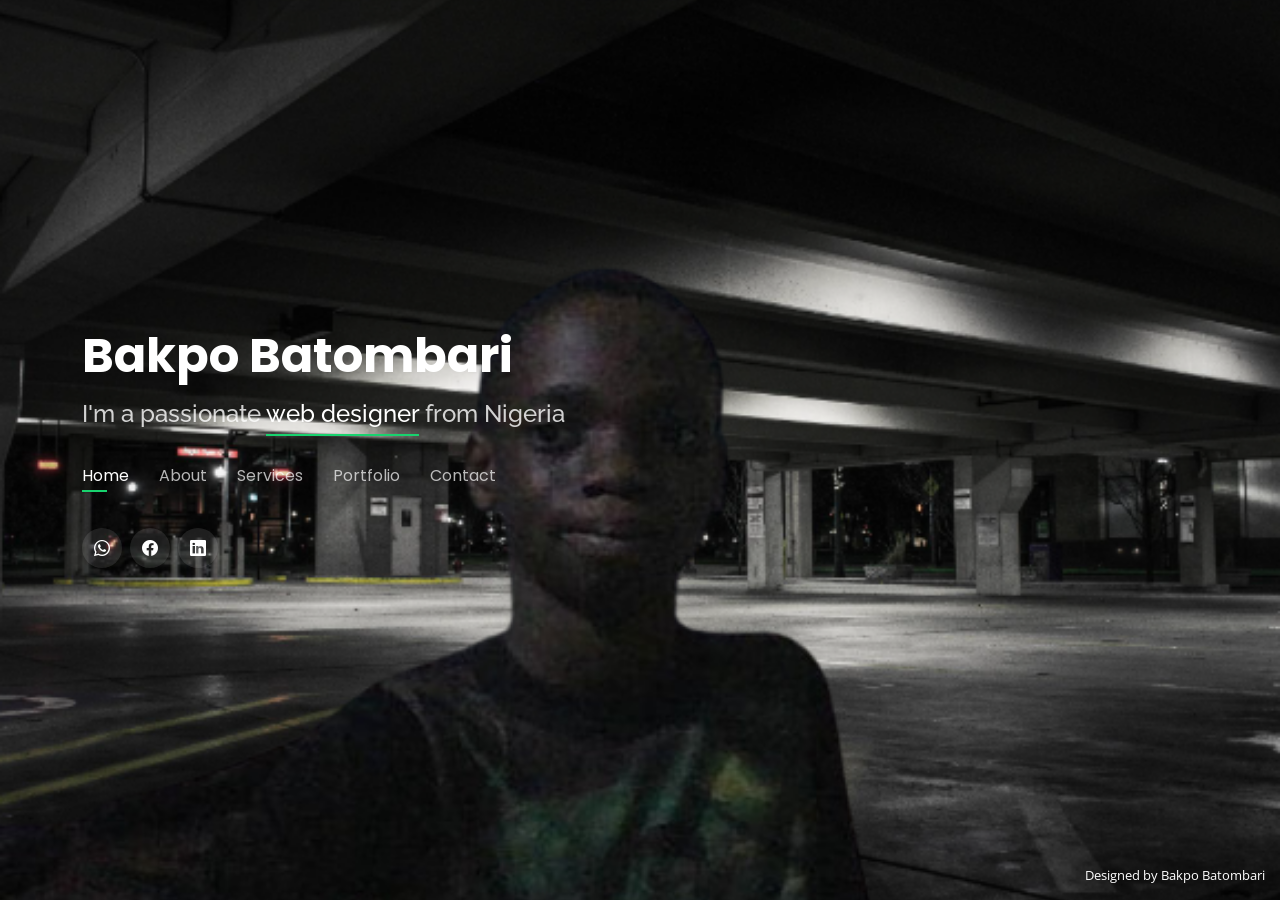
<file: index.html>
<!DOCTYPE html>
<html lang="en">

<head>
  <meta charset="utf-8">
  <meta content="width=device-width, initial-scale=1.0" name="viewport">
  <meta name="google-site-verification" content="BKIaUI-6mKZKFSzw5Ya0R3nTwNveGNsk9fKrAjYmsHE" />
  <title>Bakpo Batombari</title>
  <meta content="" name="description">
  <meta content="" name="keywords">

  <!-- Favicons -->
  <link href="assets/img/2023-08-16_22_48_22-removebg-preview (1).png" rel="icon">
  <link href="assets/img/apple-touch-icon.png" rel="apple-touch-icon">

  <!-- Google Fonts -->
  <link href="https://fonts.googleapis.com/css?family=Open+Sans:300,300i,400,400i,600,600i,700,700i|Raleway:300,300i,400,400i,500,500i,600,600i,700,700i|Poppins:300,300i,400,400i,500,500i,600,600i,700,700i" rel="stylesheet">

  <!-- Vendor CSS Files -->
  <link href="assets/vendor/bootstrap/css/bootstrap.min.css" rel="stylesheet">
  <link href="assets/vendor/bootstrap-icons/bootstrap-icons.css" rel="stylesheet">
  <link href="assets/vendor/boxicons/css/boxicons.min.css" rel="stylesheet">
  <link href="assets/vendor/glightbox/css/glightbox.min.css" rel="stylesheet">
  <link href="assets/vendor/remixicon/remixicon.css" rel="stylesheet">
  <link href="assets/vendor/swiper/swiper-bundle.min.css" rel="stylesheet">

  <!-- Template Main CSS File -->
  <link href="assets/css/style.css" rel="stylesheet">

  <!-- =======================================================
  * Template Name: Personal
  * Updated: Sep 18 2023 with Bootstrap v5.3.2
  * Template URL: https://bootstrapmade.com/personal-free-resume-bootstrap-template/
  * Author: BootstrapMade.com
  * License: https://bootstrapmade.com/license/
  ======================================================== -->
</head>

<body>

  <!-- ======= Header ======= -->
  <header id="header">
    <div class="container">

      <h1><a href="index.html">Bakpo Batombari</a></h1>
      <!-- Uncomment below if you prefer to use an image logo -->
      <!-- <a href="index.html" class="mr-auto"><img src="assets/img/logo.png" alt="" class="img-fluid"></a> -->
      <h2>I'm a passionate <span>web designer</span> from Nigeria</h2>

      <nav id="navbar" class="navbar">
        <ul>
          <li><a class="nav-link active" href="#header">Home</a></li>
          <li><a class="nav-link" href="#about">About</a></li>
          <li><a class="nav-link" href="#services">Services</a></li>
          <li><a class="nav-link" href="#portfolio">Portfolio</a></li>
          <li><a class="nav-link" href="#contact">Contact</a></li>
        </ul>
        <i class="bi bi-list mobile-nav-toggle"></i>
      </nav><!-- .navbar -->

      <div class="social-links">
        <a href="https://wa.me/07048142915" class="twitter"><i class="bi bi-whatsapp"></i></a>
        <a href="https://web.facebook.com/BatcampAdmin" clas="facebook"><i class="bi bi-facebook"></i></a>
        <a href="https:s//ng.linkedin.com/in/batombari-bakpo-285455328" class="linkedin"><i class="bi bi-linkedin"></i></a>
      </div>

    </div>
  </header><!-- End Header -->

  <!-- ======= About Section ======= -->
  <section id="about" class="about">

    <!-- ======= About Me ======= -->
    <div class="about-me container">

      <div class="section-title">
        <h2>About</h2>
        <p>Learn more about me</p>
      </div>

      <div class="row">
        <div class="col-lg-4" data-aos="fade-right">
          <img src="assets/img/2023-08-16_22_48_22-removebg-preview.png" class="img-fluid me" alt="">
        </div>
        <div class="col-lg-8 pt-4 pt-lg-0 content" data-aos="fade-left">
          <h3>Front-End Developer</h3>
          <p class="fst-italic">
            My Name Is Batombari Bakpo And I Am 12 Years Old And The Ceo And Owner Of Batcamp Global Services
          </p>
          <div class="row">
            <div class="col-lg-6">
              <ul>
                <li><i class="bi bi-chevron-right"></i> <strong>Birthday:</strong> <span>4 February 2012</span></li>
                <li><i class="bi bi-chevron-right"></i> <strong>Website:</strong> <span>https://batombaribakpo.vercel.app</span></li>
                <li><i class="bi bi-chevron-right"></i> <strong>Phone:</strong> <span>+234 704 814 2915</span></li>
                <li><i class="bi bi-chevron-right"></i> <strong>City:</strong> <span>Nsukka, Nigeria</span></li>
              </ul>
            </div>
            <div class="col-lg-6">
              <ul>
                <li><i class="bi bi-chevron-right"></i> <strong>Age:</strong> <span>12</span></li>
                <li><i class="bi bi-chevron-right"></i> <strong>PhEmailone:</strong> <span>batombari12@gmail.com</span></li>
                <li><i class="bi bi-chevron-right"></i> <strong>Freelance:</strong> <span>Available</span></li>
              </ul>
            </div>
          </div>
          <p>
            Officiis eligendi itaque labore et dolorum mollitia officiis optio vero. Quisquam sunt adipisci omnis et ut. Nulla accusantium dolor incidunt officia tempore. Et eius omnis.
            Cupiditate ut dicta maxime officiis quidem quia. Sed et consectetur qui quia repellendus itaque neque. Aliquid amet quidem ut quaerat cupiditate. Ab et eum qui repellendus omnis culpa magni laudantium dolores.
          </p>
        </div>
      </div>

    </div><!-- End About Me -->

    <!-- ======= Counts ======= -->
    <div class="counts container">

      <div class="row">

        <div class="col-lg-3 col-md-6">
          <div class="count-box">
            <i class="bi bi-emoji-smile"></i>
            <span data-purecounter-start="0" data-purecounter-end="232" data-purecounter-duration="1" class="purecounter"></span>
            <p>Happy Clients</p>
          </div>
        </div>

        <div class="col-lg-3 col-md-6 mt-5 mt-md-0">
          <div class="count-box">
            <i class="bi bi-journal-richtext"></i>
            <span data-purecounter-start="0" data-purecounter-end="521" data-purecounter-duration="1" class="purecounter"></span>
            <p>Projects</p>
          </div>
        </div>

        <div class="col-lg-3 col-md-6 mt-5 mt-lg-0">
          <div class="count-box">
            <i class="bi bi-headset"></i>
            <span data-purecounter-start="0" data-purecounter-end="1463" data-purecounter-duration="1" class="purecounter"></span>
            <p>Hours Of Support</p>
          </div>
        </div>

        <div class="col-lg-3 col-md-6 mt-5 mt-lg-0">
          <div class="count-box">
            <i class="bi bi-award"></i>
            <span data-purecounter-start="0" data-purecounter-end="20" data-purecounter-duration="1" class="purecounter"></span>
            <p>Awards</p>
          </div>
        </div>

      </div>

    </div><!-- End Counts -->

    <!-- ======= Skills  ======= -->
    <div class="skills container">

      <div class="section-title">
        <h2>Skills</h2>
      </div>

      <div class="row skills-content">

        <div class="col-lg-6">

          <div class="progress">
            <span class="skill">HTML <i class="val">100%</i></span>
            <div class="progress-bar-wrap">
              <div class="progress-bar" role="progressbar" aria-valuenow="100" aria-valuemin="0" aria-valuemax="100"></div>
            </div>
          </div>

          <div class="progress">
            <span class="skill">CSS <i class="val">95%</i></span>
            <div class="progress-bar-wrap">
              <div class="progress-bar" role="progressbar" aria-valuenow="95" aria-valuemin="0" aria-valuemax="100"></div>
            </div>
          </div>

          <div class="progress">
            <span class="skill">JavaScript <i class="val">90%</i></span>
            <div class="progress-bar-wrap">
              <div class="progress-bar" role="progressbar" aria-valuenow="90" aria-valuemin="0" aria-valuemax="100"></div>
            </div>
          </div>

        </div>

        <div class="col-lg-6">

          <div class="progress">
            <span class="skill">Bootstrap <i class="val">80%</i></span>
            <div class="progress-bar-wrap">
              <div class="progress-bar" role="progressbar" aria-valuenow="80" aria-valuemin="0" aria-valuemax="100"></div>
            </div>
          </div>

          <div class="progress">
            <span class="skill">Git <i class="val">90%</i></span>
            <div class="progress-bar-wrap">
              <div class="progress-bar" role="progressbar" aria-valuenow="90" aria-valuemin="0" aria-valuemax="100"></div>
            </div>
          </div>

          <div class="progress">
            <span class="skill">React <i class="val">80%</i></span>
            <div class="progress-bar-wrap">
              <div class="progress-bar" role="progressbar" aria-valuenow="80" aria-valuemin="0" aria-valuemax="100"></div>
            </div>
          </div>

        </div>

      </div>

    </div><!-- End Skills -->

    <!-- ======= Interests ======= -->
    <div class="interests container">

      <div class="section-title">
        <h2>Interests</h2>
      </div>

      <div class="row">
        <div class="col-lg-3 col-md-4">
          <div class="icon-box">
            <i class="ri-store-line" style="color: #ffbb2c;"></i>
            <h3>Football</h3>
          </div>
        </div>
        <div class="col-lg-3 col-md-4 mt-4 mt-md-0">
          <div class="icon-box">
            <i class="ri-bar-chart-box-line" style="color: #5578ff;"></i>
            <h3>Dolor Sitema</h3>
          </div>
        </div>
        <div class="col-lg-3 col-md-4 mt-4 mt-md-0">
          <div class="icon-box">
            <i class="ri-calendar-todo-line" style="color: #e80368;"></i>
            <h3>Sed perspiciatis</h3>
          </div>
        </div>
        <div class="col-lg-3 col-md-4 mt-4 mt-lg-0">
          <div class="icon-box">
            <i class="ri-paint-brush-line" style="color: #e361ff;"></i>
            <h3>Magni Dolores</h3>
          </div>
        </div>
        <div class="col-lg-3 col-md-4 mt-4">
          <div class="icon-box">
            <i class="ri-database-2-line" style="color: #47aeff;"></i>
            <h3>Nemo Enim</h3>
          </div>
        </div>
        <div class="col-lg-3 col-md-4 mt-4">
          <div class="icon-box">
            <i class="ri-gradienter-line" style="color: #ffa76e;"></i>
            <h3>Eiusmod Tempor</h3>
          </div>
        </div>
        <div class="col-lg-3 col-md-4 mt-4">
          <div class="icon-box">
            <i class="ri-file-list-3-line" style="color: #11dbcf;"></i>
            <h3>Midela Teren</h3>
          </div>
        </div>
        <div class="col-lg-3 col-md-4 mt-4">
          <div class="icon-box">
            <i class="ri-price-tag-2-line" style="color: #4233ff;"></i>
            <h3>Pira Neve</h3>
          </div>
        </div>
        <div class="col-lg-3 col-md-4 mt-4">
          <div class="icon-box">
            <i class="ri-anchor-line" style="color: #b2904f;"></i>
            <h3>Dirada Pack</h3>
          </div>
        </div>
        <div class="col-lg-3 col-md-4 mt-4">
          <div class="icon-box">
            <i class="ri-disc-line" style="color: #b20969;"></i>
            <h3>Music</h3>
          </div>
        </div>
        <div class="col-lg-3 col-md-4 mt-4">
          <div class="icon-box">
            <i class="ri-base-station-line" style="color: #ff5828;"></i>
            <h3>Verdo Park</h3>
          </div>
        </div>
        <div class="col-lg-3 col-md-4 mt-4">
          <div class="icon-box">
            <i class="ri-fingerprint-line" style="color: #29cc61;"></i>
            <h3>Flavor Nivelanda</h3>
          </div>
        </div>
      </div>

    </div><!-- End Interests -->

    <!-- ======= Testimonials ======= -->
    <div class="testimonials container">

      <div class="section-title">
        <h2>Testimonials</h2>
      </div>

      <div class="testimonials-slider swiper" data-aos="fade-up" data-aos-delay="100">
        <div class="swiper-wrapper">
 
          <div class="swiper-slide">
            <div class="testimonial-item">
              <p>
                <i class="bx bxs-quote-alt-left quote-icon-left"></i>
                My name is Bakpo Batombari and i am the CEO And founder of Batcamp global services, This was established in 2023 as the company with the youngest web designer ,we have been making different projects since then
                <i class="bx bxs-quote-alt-right quote-icon-right"></i>
              </p>
              <img src="assets/img/2023-08-16_22_48_22-removebg-preview.png" style="height: 80px;" class="testimonial-img" alt="">
              <h3>Bakpo Batombari</h3>
              <h4>Ceo &amp; Founder</h4>
            </div>
          </div><!-- End testimonial item -->

          <div class="swiper-slide">
            <div class="testimonial-item">
              <p>
                <i class="bx bxs-quote-alt-left quote-icon-left"></i>
                Export tempor illum tamen malis malis eram quae irure esse labore quem cillum quid cillum eram malis quorum velit fore eram velit sunt aliqua noster fugiat irure amet legam anim culpa.
                <i class="bx bxs-quote-alt-right quote-icon-right"></i>
              </p>
              <img src="assets/img/testimonials/testimonials-2.jpg" class="testimonial-img" alt="">
              <h3>Bakpo Batombari</h3>
              <h4>Designer</h4>
            </div>
          </div><!-- End testimonial item -->

          <div class="swiper-slide">
            <div class="testimonial-item">
              <p>
                <i class="bx bxs-quote-alt-left quote-icon-left"></i>
                Enim nisi quem export duis labore cillum quae magna enim sint quorum nulla quem veniam duis minim tempor labore quem eram duis noster aute amet eram fore quis sint minim.
                <i class="bx bxs-quote-alt-right quote-icon-right"></i>
              </p>
              <img src="assets/img/testimonials/testimonials-3.jpg" class="testimonial-img" alt="">
              <h3>Bakpo Batombari</h3>
              <h4>Store Owner</h4>
            </div>
          </div><!-- End testimonial item -->

          <div class="swiper-slide">
            <div class="testimonial-item">
              <p>
                <i class="bx bxs-quote-alt-left quote-icon-left"></i>
                Fugiat enim eram quae cillum dolore dolor amet nulla culpa multos export minim fugiat minim velit minim dolor enim duis veniam ipsum anim magna sunt elit fore quem dolore labore illum veniam.
                <i class="bx bxs-quote-alt-right quote-icon-right"></i>
              </p>
              <img src="assets/img/testimonials/testimonials-4.jpg" class="testimonial-img" alt="">
              <h3>Matt Brandon</h3>
              <h4>Freelancer</h4>
            </div>
          </div><!-- End testimonial item -->

          <div class="swiper-slide">
            <div class="testimonial-item">
              <p>
                <i class="bx bxs-quote-alt-left quote-icon-left"></i>
                Quis quorum aliqua sint quem legam fore sunt eram irure aliqua veniam tempor noster veniam enim culpa labore duis sunt culpa nulla illum cillum fugiat legam esse veniam culpa fore nisi cillum quid.
                <i class="bx bxs-quote-alt-right quote-icon-right"></i>
              </p>
              <img src="assets/img/testimonials/testimonials-5.jpg" class="testimonial-img" alt="">
              <h3>Bakpo Batombari</h3>
              <h4>Entrepreneur</h4>
            </div>
          </div><!-- End testimonial item -->

        </div>
        <div class="swiper-pagination"></div>
      </div>

      <div class="owl-carousel testimonials-carousel">

      </div>

    </div><!-- End Testimonials  -->

  </section><!-- End About Section -->

  <!-- ======= Resume Section ======= -->
  
  <!-- ======= Services Section ======= -->
  <section id="services" class="services">
    <div class="container">

      <div class="section-title">
        <h2>Services</h2>
        <p>My Services</p>
      </div>

      <div class="row">
        <div class="col-lg-4 col-md-6 d-flex align-items-stretch">
          <div class="icon-box">
            <div class="icon"><i class="bx bxl-dribbble"></i></div>
            <h4><a href="">Web Designing</a></h4>
            <p>Voluptatum deleniti atque corrupti quos dolores et quas molestias excepturi</p>
          </div>
        </div>

        <div class="col-lg-4 col-md-6 d-flex align-items-stretch mt-4 mt-md-0">
          <div class="icon-box">
            <div class="icon"><i class="bx bx-file"></i></div>
            <h4><a href="">Web Hosting</a></h4>
            <p>Duis aute irure dolor in reprehenderit in voluptate velit esse cillum dolore</p>
          </div>
        </div>

        <div class="col-lg-4 col-md-6 d-flex align-items-stretch mt-4 mt-lg-0">
          <div class="icon-box">
            <div class="icon"><i class="bx bx-tachometer"></i></div>
            <h4><a href="">Graphics Design</a></h4>
            <p>Excepteur sint occaecat cupidatat non proident, sunt in culpa qui officia</p>
          </div>
        </div>

        <div class="col-lg-4 col-md-6 d-flex align-items-stretch mt-4">
          <div class="icon-box">
            <div class="icon"><i class="bx bx-world"></i></div>
            <h4><a href="">UI/UX</a></h4>
            <p>At vero eos et accusamus et iusto odio dignissimos ducimus qui blanditiis</p>
          </div>
        </div>

        <div class="col-lg-4 col-md-6 d-flex align-items-stretch mt-4">
          <div class="icon-box">
            <div class="icon"><i class="bx bx-slideshow"></i></div>
            <h4><a href="">Video Marketiing</a></h4>
            <p>Quis consequatur saepe eligendi voluptatem consequatur dolor consequuntur</p>
          </div>
        </div>

        <div class="col-lg-4 col-md-6 d-flex align-items-stretch mt-4">
          <div class="icon-box">
            <div class="icon"><i class="bx bx-arch"></i></div>
            <h4><a href="">Divera don</a></h4>
            <p>Modi nostrum vel laborum. Porro fugit error sit minus sapiente sit aspernatur</p>
          </div>
        </div>

      </div>

    </div>
  </section><!-- End Services Section -->

  <!-- ======= Portfolio Section ======= -->
  <section id="portfolio" class="portfolio">
    <div class="container">

      <div class="section-title">
        <h2>Portfolio</h2>
        <p>My Works</p>
      </div>

      <div class="row">
        <div class="col-lg-12 d-flex justify-content-center">
          <ul id="portfolio-flters">
            <li data-filter="*" class="filter-active">All</li>
            <li data-filter=".filter-app">App</li>
            <li data-filter=".filter-card">Card</li>
            <li data-filter=".filter-web">Web</li>
          </ul>
        </div>
      </div>

      <div class="row portfolio-container">

        <div class="col-lg-4 col-md-6 portfolio-item filter-app">
          <div class="portfolio-wrap">
            <img src="assets/img/portfolio/portfolio-1.jpg" class="img-fluid" alt="">
            <div class="portfolio-info">
              <h4>App 1</h4>
              <p>App</p>
              <div class="portfolio-links">
                <a href="assets/img/portfolio/portfolio-1.jpg" data-gallery="portfolioGallery" class="portfolio-lightbox" title="App 1"><i class="bx bx-plus"></i></a>
                <a href="portfolio-details.html" data-gallery="portfolioDetailsGallery" data-glightbox="type: external" class="portfolio-details-lightbox" title="Portfolio Details"><i class="bx bx-link"></i></a>
              </div>
            </div>
          </div>
        </div>

        <div class="col-lg-4 col-md-6 portfolio-item filter-web">
          <div class="portfolio-wrap">
            <img src="assets/img/portfolio/portfolio-2.jpg" class="img-fluid" alt="">
            <div class="portfolio-info">
              <h4>Web 3</h4>
              <p>Web</p>
              <div class="portfolio-links">
                <a href="assets/img/portfolio/portfolio-2.jpg" data-gallery="portfolioGallery" class="portfolio-lightbox" title="Web 3"><i class="bx bx-plus"></i></a>
                <a href="portfolio-details.html" data-gallery="portfolioDetailsGallery" data-glightbox="type: external" class="portfolio-details-lightbox" title="Portfolio Details"><i class="bx bx-link"></i></a>
              </div>
            </div>
          </div>
        </div>

        <div class="col-lg-4 col-md-6 portfolio-item filter-app">
          <div class="portfolio-wrap">
            <img src="assets/img/portfolio/portfolio-3.jpg" class="img-fluid" alt="">
            <div class="portfolio-info">
              <h4>App 2</h4>
              <p>App</p>
              <div class="portfolio-links">
                <a href="assets/img/portfolio/portfolio-3.jpg" data-gallery="portfolioGallery" class="portfolio-lightbox" title="App 2"><i class="bx bx-plus"></i></a>
                <a href="portfolio-details.html" data-gallery="portfolioDetailsGallery" data-glightbox="type: external" class="portfolio-details-lightbox" title="Portfolio Details"><i class="bx bx-link"></i></a>
              </div>
            </div>
          </div>
        </div>

        <div class="col-lg-4 col-md-6 portfolio-item filter-card">
          <div class="portfolio-wrap">
            <img src="assets/img/portfolio/portfolio-4.jpg" class="img-fluid" alt="">
            <div class="portfolio-info">
              <h4>Card 2</h4>
              <p>Card</p>
              <div class="portfolio-links">
                <a href="assets/img/portfolio/portfolio-4.jpg" data-gallery="portfolioGallery" class="portfolio-lightbox" title="Card 2"><i class="bx bx-plus"></i></a>
                <a href="portfolio-details.html" data-gallery="portfolioDetailsGallery" data-glightbox="type: external" class="portfolio-details-lightbox" title="Portfolio Details"><i class="bx bx-link"></i></a>
              </div>
            </div>
          </div>
        </div>

        <div class="col-lg-4 col-md-6 portfolio-item filter-web">
          <div class="portfolio-wrap">
            <img src="assets/img/portfolio/portfolio-5.jpg" class="img-fluid" alt="">
            <div class="portfolio-info">
              <h4>Web 2</h4>
              <p>Web</p>
              <div class="portfolio-links">
                <a href="assets/img/portfolio/portfolio-5.jpg" data-gallery="portfolioGallery" class="portfolio-lightbox" title="Web 2"><i class="bx bx-plus"></i></a>
                <a href="portfolio-details.html" data-gallery="portfolioDetailsGallery" data-glightbox="type: external" class="portfolio-details-lightbox" title="Portfolio Details"><i class="bx bx-link"></i></a>
              </div>
            </div>
          </div>
        </div>

        <div class="col-lg-4 col-md-6 portfolio-item filter-app">
          <div class="portfolio-wrap">
            <img src="assets/img/portfolio/portfolio-6.jpg" class="img-fluid" alt="">
            <div class="portfolio-info">
              <h4>App 3</h4>
              <p>App</p>
              <div class="portfolio-links">
                <a href="assets/img/portfolio/portfolio-6.jpg" data-gallery="portfolioGallery" class="portfolio-lightbox" title="App 3"><i class="bx bx-plus"></i></a>
                <a href="portfolio-details.html" data-gallery="portfolioDetailsGallery" data-glightbox="type: external" class="portfolio-details-lightbox" title="Portfolio Details"><i class="bx bx-link"></i></a>
              </div>
            </div>
          </div>
        </div>

        <div class="col-lg-4 col-md-6 portfolio-item filter-card">
          <div class="portfolio-wrap">
            <img src="assets/img/portfolio/portfolio-7.jpg" class="img-fluid" alt="">
            <div class="portfolio-info">
              <h4>Card 1</h4>
              <p>Card</p>
              <div class="portfolio-links">
                <a href="assets/img/portfolio/portfolio-7.jpg" data-gallery="portfolioGallery" class="portfolio-lightbox" title="Card 1"><i class="bx bx-plus"></i></a>
                <a href="portfolio-details.html" data-gallery="portfolioDetailsGallery" data-glightbox="type: external" class="portfolio-details-lightbox" title="Portfolio Details"><i class="bx bx-link"></i></a>
              </div>
            </div>
          </div>
        </div>

        <div class="col-lg-4 col-md-6 portfolio-item filter-card">
          <div class="portfolio-wrap">
            <img src="assets/img/portfolio/portfolio-8.jpg" class="img-fluid" alt="">
            <div class="portfolio-info">
              <h4>Card 3</h4>
              <p>Card</p>
              <div class="portfolio-links">
                <a href="assets/img/portfolio/portfolio-8.jpg" data-gallery="portfolioGallery" class="portfolio-lightbox" title="Card 3"><i class="bx bx-plus"></i></a>
                <a href="portfolio-details.html" data-gallery="portfolioDetailsGallery" data-glightbox="type: external" class="portfolio-details-lightbox" title="Portfolio Details"><i class="bx bx-link"></i></a>
              </div>
            </div>
          </div>
        </div>

        <div class="col-lg-4 col-md-6 portfolio-item filter-web">
          <div class="portfolio-wrap">
            <img src="assets/img/portfolio/portfolio-9.jpg" class="img-fluid" alt="">
            <div class="portfolio-info">
              <h4>Web 3</h4>
              <p>Web</p>
              <div class="portfolio-links">
                <a href="assets/img/portfolio/portfolio-9.jpg" data-gallery="portfolioGallery" class="portfolio-lightbox" title="Web 3"><i class="bx bx-plus"></i></a>
                <a href="portfolio-details.html" data-gallery="portfolioDetailsGallery" data-glightbox="type: external" class="portfolio-details-lightbox" title="Portfolio Details"><i class="bx bx-link"></i></a>
              </div>
            </div>
          </div>
        </div>

      </div>

    </div>
  </section><!-- End Portfolio Section -->

  <!-- ======= Contact Section ======= -->
  <section id="contact" class="contact">
    <div class="container">

      <div class="section-title">
        <h2>Contact</h2>
        <p>Contact Me</p>
      </div>

      <div class="row mt-2">

        <div class="col-md-6 d-flex align-items-stretch">
          <div class="info-box">
            <i class="bx bx-map"></i>
            <h3>My Address</h3>
            <p>114 or R7 Fulton Avenue, UNN</p>
          </div>
        </div>

        <div class="col-md-6 mt-4 mt-md-0 d-flex align-items-stretch">
          <div class="info-box">
            <i class="bx bx-share-alt"></i>
            <h3>Social Profiles</h3>
            <div class="social-links">
              <a href="#" class="twitter"><i class="bi bi-twitter"></i></a>
              <a href="#" class="facebook"><i class="bi bi-facebook"></i></a>
              <a href="#" class="instagram"><i class="bi bi-instagram"></i></a>
              <a href="#" class="google-plus"><i class="bi bi-skype"></i></a>
              <a href="#" class="linkedin"><i class="bi bi-linkedin"></i></a>
            </div>
          </div>
        </div>

        <div class="col-md-6 mt-4 d-flex align-items-stretch">
          <div class="info-box">
            <i class="bx bx-envelope"></i>
            <h3>Email Me</h3>
            <p>batombari12@gmail.com</p>
          </div>
        </div>
        <div class="col-md-6 mt-4 d-flex align-items-stretch">
          <div class="info-box">
            <i class="bx bx-phone-call"></i>
            <h3>Call Me</h3>
            <p>+234 704 814 2915</p>
          </div>
        </div>
      </div>

      <form action="mailto:batombaribakpo@gmail.com" enctype="text/plain" method="post" class="php-email-form mt-4">
        <div class="row">
          <div class="col-md-6 form-group">
            <input type="text" name="name" class="form-control" id="name" placeholder="Your Name" required>
          </div>
          <div class="col-md-6 form-group mt-3 mt-md-0">
            <input type="email" class="form-control" name="email" id="email" placeholder="Your Email" required>
          </div>
        </div>
        <div class="form-group mt-3">
          <input type="text" class="form-control" name="subject" id="subject" placeholder="Subject" required>
        </div>
        <div class="form-group mt-3">
          <textarea class="form-control" name="message" rows="5" placeholder="Message" required></textarea>
        </div>
        <div class="my-3">
          <div class="loading">Loading</div>
          <div class="error-message"></div>
          <div class="sent-message">Your message has been sent. Thank you!</div>
        </div>
        <div class="text-center"><button type="submit">Send Message</button></div>
      </form>

    </div>
  </section><!-- End Contact Section -->

  <div class="credits">
    <!-- All the links in the footer should remain intact. -->
    <!-- You can delete the links only if you purchased the pro version. -->
    <!-- Licensing information: https://bootstrapmade.com/license/ -->
    <!-- Purchase the pro version with working PHP/AJAX contact form: https://bootstrapmade.com/personal-free-resume-bootstrap-template/ -->
    Designed by Bakpo Batombari
  </div>

  <!-- Vendor JS Files -->
  <script src="assets/vendor/purecounter/purecounter_vanilla.js"></script>
  <script src="assets/vendor/bootstrap/js/bootstrap.bundle.min.js"></script>
  <script src="assets/vendor/glightbox/js/glightbox.min.js"></script>
  <script src="assets/vendor/isotope-layout/isotope.pkgd.min.js"></script>
  <script src="assets/vendor/swiper/swiper-bundle.min.js"></script>
  <script src="assets/vendor/waypoints/noframework.waypoints.js"></script>
  <script src="assets/vendor/php-email-form/validate.js"></script>

  <!-- Template Main JS File -->
  <script src="assets/js/main.js"></script>

</body>

</html>
</file>
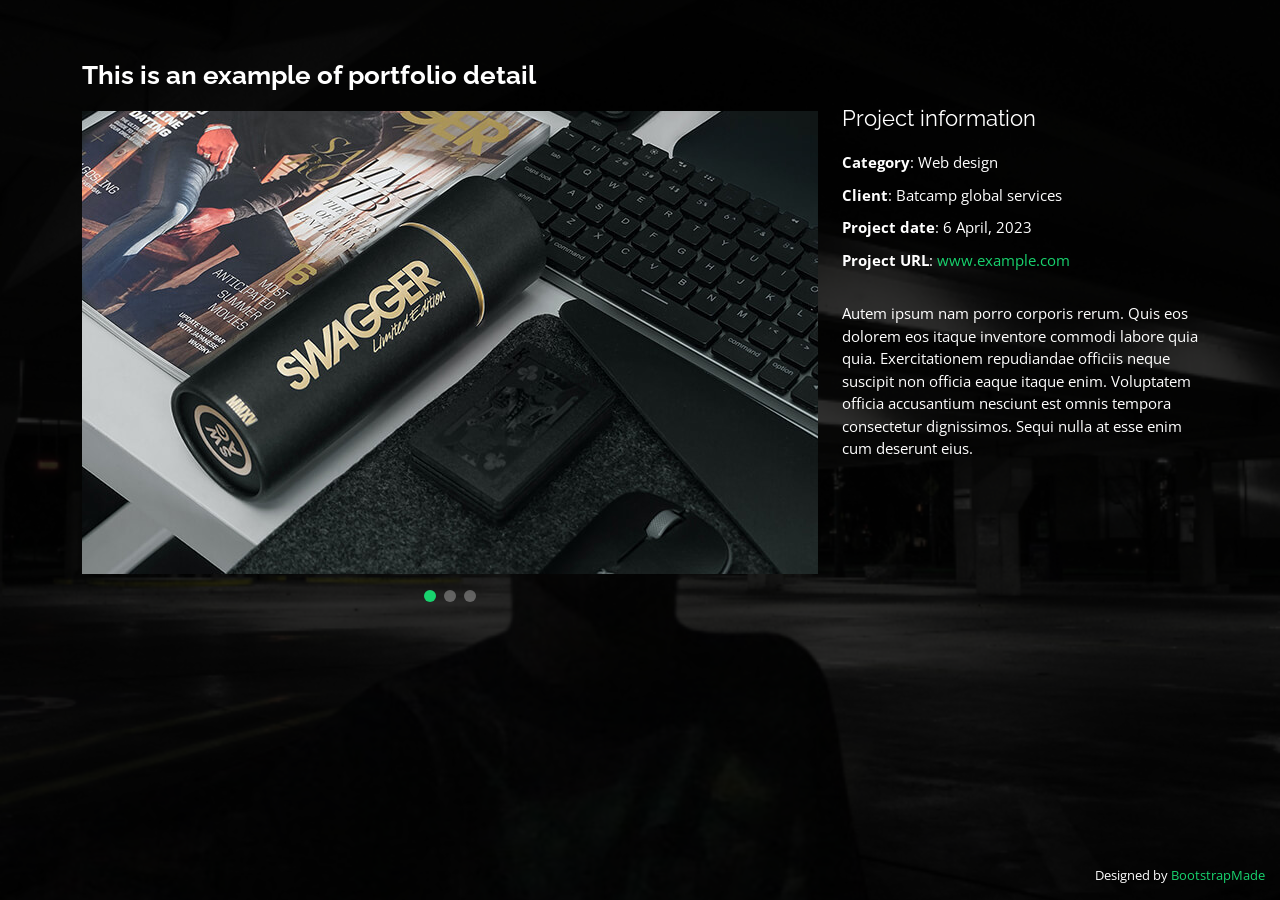
<file: portfolio-details.html>
<!DOCTYPE html>
<html lang="en">

<head>
  <meta charset="utf-8">
  <meta content="width=device-width, initial-scale=1.0" name="viewport">

  <title>Portfolio Details - Personal Bootstrap Template</title>
  <meta content="" name="description">
  <meta content="" name="keywords">

  <!-- Favicons -->
  <link href="assets/img/favicon.png" rel="icon">
  <link href="assets/img/apple-touch-icon.png" rel="apple-touch-icon">

  <!-- Google Fonts -->
  <link href="https://fonts.googleapis.com/css?family=Open+Sans:300,300i,400,400i,600,600i,700,700i|Raleway:300,300i,400,400i,500,500i,600,600i,700,700i|Poppins:300,300i,400,400i,500,500i,600,600i,700,700i" rel="stylesheet">

  <!-- Vendor CSS Files -->
  <link href="assets/vendor/bootstrap/css/bootstrap.min.css" rel="stylesheet">
  <link href="assets/vendor/bootstrap-icons/bootstrap-icons.css" rel="stylesheet">
  <link href="assets/vendor/boxicons/css/boxicons.min.css" rel="stylesheet">
  <link href="assets/vendor/glightbox/css/glightbox.min.css" rel="stylesheet">
  <link href="assets/vendor/remixicon/remixicon.css" rel="stylesheet">
  <link href="assets/vendor/swiper/swiper-bundle.min.css" rel="stylesheet">

  <!-- Template Main CSS File -->
  <link href="assets/css/style.css" rel="stylesheet">

  <!-- =======================================================
  * Template Name: Personal
  * Updated: Sep 18 2023 with Bootstrap v5.3.2
  * Template URL: https://bootstrapmade.com/personal-free-resume-bootstrap-template/
  * Author: BootstrapMade.com
  * License: https://bootstrapmade.com/license/
  ======================================================== -->
</head>

<body>

  <main id="main">

    <!-- ======= Portfolio Details ======= -->
    <div id="portfolio-details" class="portfolio-details">
      <div class="container">

        <div class="row">

          <div class="col-lg-8">
            <h2 class="portfolio-title">This is an example of portfolio detail</h2>

            <div class="portfolio-details-slider swiper">
              <div class="swiper-wrapper align-items-center">

                <div class="swiper-slide">
                  <img src="assets/img/portfolio/portfolio-details-1.jpg" alt="">
                </div>

                <div class="swiper-slide">
                  <img src="assets/img/portfolio/portfolio-details-2.jpg" alt="">
                </div>

                <div class="swiper-slide">
                  <img src="assets/img/portfolio/portfolio-details-3.jpg" alt="">
                </div>

              </div>
              <div class="swiper-pagination"></div>
            </div>

          </div>

          <div class="col-lg-4 portfolio-info">
            <h3>Project information</h3>
            <ul>
              <li><strong>Category</strong>: Web design</li>
              <li><strong>Client</strong>:  Batcamp global services</li>
              <li><strong>Project date</strong>: 6 April, 2023</li>
              <li><strong>Project URL</strong>: <a href="#">www.example.com</a></li>
            </ul>

            <p>
              Autem ipsum nam porro corporis rerum. Quis eos dolorem eos itaque inventore commodi labore quia quia. Exercitationem repudiandae officiis neque suscipit non officia eaque itaque enim. Voluptatem officia accusantium nesciunt est omnis tempora consectetur dignissimos. Sequi nulla at esse enim cum deserunt eius.
            </p>
          </div>

        </div>

      </div>
    </div><!-- End Portfolio Details -->

  </main><!-- End #main -->

  <div class="credits">
    <!-- All the links in the footer should remain intact. -->
    <!-- You can delete the links only if you purchased the pro version. -->
    <!-- Licensing information: https://bootstrapmade.com/license/ -->
    <!-- Purchase the pro version with working PHP/AJAX contact form: https://bootstrapmade.com/personal-free-resume-bootstrap-template/ -->
    Designed by <a href="https://bootstrapmade.com/">BootstrapMade</a>
  </div>

  <!-- Vendor JS Files -->
  <script src="assets/vendor/purecounter/purecounter_vanilla.js"></script>
  <script src="assets/vendor/bootstrap/js/bootstrap.bundle.min.js"></script>
  <script src="assets/vendor/glightbox/js/glightbox.min.js"></script>
  <script src="assets/vendor/isotope-layout/isotope.pkgd.min.js"></script>
  <script src="assets/vendor/swiper/swiper-bundle.min.js"></script>
  <script src="assets/vendor/waypoints/noframework.waypoints.js"></script>
  <script src="assets/vendor/php-email-form/validate.js"></script>

  <!-- Template Main JS File -->
  <script src="assets/js/main.js"></script>

</body>

</html>
</file>
<file: assets/css/style.css>
body {
  font-family: "Open Sans", sans-serif;
  background-color: #040404;
  color: #fff;
  position: relative;
  background: transparent;
}
.me{
  height: 300px;
}
body::before {
  content: "";
  position: fixed;
  background: #040404 url("../img/2023-08-16_22_48_22-removebg-preview.png") right no-repeat;
  background-size: cover;
  left: 0;
  right: 0;
  top: 0;
  height: 100vh;
  z-index: -1;
}

@media (min-width: 1024px) {
  body::before {
    background-attachment: fixed;
  }
}

a {
  color: #18d26e;
  text-decoration: none;
}

a:hover {
  color: #35e888;
  text-decoration: none;
}

h1,
h2,
h3,
h4,
h5,
h6 {
  font-family: "Raleway", sans-serif;
}

/*--------------------------------------------------------------
# Header
--------------------------------------------------------------*/
#header {
  transition: ease-in-out 0.3s;
  position: relative;
  height: 100vh;
  display: flex;
  align-items: center;
  z-index: 997;
  overflow-y: auto;
}

#header * {
  transition: ease-in-out 0.3s;
}

#header h1 {
  font-size: 48px;
  margin: 0;
  padding: 0;
  line-height: 1;
  font-weight: 700;
  font-family: "Poppins", sans-serif;
}

#header h1 a,
#header h1 a:hover {
  color: #fff;
  line-height: 1;
  display: inline-block;
}

#header h2 {
  font-size: 24px;
  margin-top: 20px;
  color: rgba(255, 255, 255, 0.8);
}

#header h2 span {
  color: #fff;
  border-bottom: 2px solid #18d26e;
  padding-bottom: 6px;
}

#header img {
  padding: 0;
  margin: 0;
}

#header .social-links {
  margin-top: 40px;
  display: flex;
}

#header .social-links a {
  font-size: 16px;
  display: flex;
  justify-content: center;
  align-items: center;
  background: rgba(255, 255, 255, 0.1);
  color: #fff;
  line-height: 1;
  margin-right: 8px;
  border-radius: 50%;
  width: 40px;
  height: 40px;
}

#header .social-links a:hover {
  background: #18d26e;
}

@media (max-width: 992px) {
  #header h1 {
    font-size: 36px;
  }

  #header h2 {
    font-size: 20px;
    line-height: 30px;
  }

  #header .social-links {
    margin-top: 15px;
  }

  #header .container {
    display: flex;
    flex-direction: column;
    align-items: center;
  }
}

/* Header Top */
#header.header-top {
  height: 80px;
  position: fixed;
  left: 0;
  top: 0;
  right: 0;
  background: rgba(0, 0, 0, 0.9);
}

#header.header-top .social-links,
#header.header-top h2 {
  display: none;
}

#header.header-top h1 {
  margin-right: auto;
  font-size: 36px;
}

#header.header-top img {
  max-height: 60px;
  margin-right: 20px !important;
}

#header.header-top .container {
  display: flex;
  align-items: center;
}

#header.header-top .navbar {
  margin: 0;
}

@media (max-width: 768px) {
  #header.header-top {
    height: 60px;
  }

  #header.header-top h1 {
    font-size: 26px;
  }
}

/*--------------------------------------------------------------
# Navigation Menu
--------------------------------------------------------------*/
/**
* Desktop Navigation 
*/
.navbar {
  padding: 0;
  margin-top: 35px;
}

.navbar ul {
  margin: 0;
  padding: 0;
  display: flex;
  list-style: none;
  align-items: center;
}

.navbar li {
  position: relative;
}

.navbar li+li {
  margin-left: 30px;
}

.navbar a,
.navbar a:focus {
  display: flex;
  align-items: center;
  justify-content: space-between;
  padding: 0;
  font-family: "Poppins", sans-serif;
  font-size: 16px;
  font-weight: 400;
  color: rgba(255, 255, 255, 0.7);
  white-space: nowrap;
  transition: 0.3s;
}

.navbar a i,
.navbar a:focus i {
  font-size: 12px;
  line-height: 0;
  margin-left: 5px;
}

.navbar a:before {
  content: "";
  position: absolute;
  width: 0;
  height: 2px;
  bottom: -4px;
  left: 0;
  background-color: #18d26e;
  visibility: hidden;
  width: 0px;
  transition: all 0.3s ease-in-out 0s;
}

.navbar a:hover:before,
.navbar li:hover>a:before,
.navbar .active:before {
  visibility: visible;
  width: 25px;
}

.navbar a:hover,
.navbar .active,
.navbar .active:focus,
.navbar li:hover>a {
  color: #fff;
}

/**
* Mobile Navigation 
*/
.mobile-nav-toggle {
  color: #fff;
  font-size: 28px;
  cursor: pointer;
  display: none;
  line-height: 0;
  transition: 0.5s;
  position: fixed;
  right: 15px;
  top: 15px;
}

@media (max-width: 991px) {
  .mobile-nav-toggle {
    display: block;
  }

  .navbar ul {
    display: none;
  }
}

.navbar-mobile {
  position: fixed;
  overflow: hidden;
  top: 0;
  right: 0;
  left: 0;
  bottom: 0;
  background: rgba(0, 0, 0, 0.9);
  transition: 0.3s;
  z-index: 999;
  margin-top: 0;
}

.navbar-mobile .mobile-nav-toggle {
  position: absolute;
  top: 15px;
  right: 15px;
}

.navbar-mobile ul {
  display: block;
  position: absolute;
  top: 55px;
  right: 15px;
  bottom: 45px;
  left: 15px;
  padding: 10px 0;
  overflow-y: auto;
  transition: 0.3s;
  border: 2px solid rgba(255, 255, 255, 0.2);
}

.navbar-mobile li {
  padding: 12px 20px;
}

.navbar-mobile li+li {
  margin: 0;
}

.navbar-mobile a,
.navbar-mobile a:focus {
  font-size: 16px;
  position: relative;
}

/*--------------------------------------------------------------
# Sections General
--------------------------------------------------------------*/
section {
  overflow: hidden;
  position: absolute;
  width: 100%;
  top: 140px;
  bottom: 100%;
  opacity: 0;
  transition: ease-in-out 0.4s;
  z-index: 2;
}

section.section-show {
  top: 100px;
  bottom: auto;
  opacity: 1;
  padding-bottom: 45px;
}

section .container {
  background: rgba(0, 0, 0, 0.9);
  padding: 30px;
}

@media (max-width: 768px) {
  section {
    top: 120px;
  }

  section.section-show {
    top: 80px;
  }
}

.section-title h2 {
  font-size: 14px;
  font-weight: 500;
  padding: 0;
  line-height: 1px;
  margin: 0 0 20px 0;
  letter-spacing: 2px;
  text-transform: uppercase;
  color: #aaaaaa;
  font-family: "Poppins", sans-serif;
}

.section-title h2::after {
  content: "";
  width: 120px;
  height: 1px;
  display: inline-block;
  background: #4ceb95;
  margin: 4px 10px;
}

.section-title p {
  margin: 0;
  margin: -15px 0 15px 0;
  font-size: 36px;
  font-weight: 700;
  text-transform: uppercase;
  font-family: "Poppins", sans-serif;
  color: #fff;
}

/*--------------------------------------------------------------
# About
--------------------------------------------------------------*/
.about-me .content h3 {
  font-weight: 700;
  font-size: 26px;
  color: #18d26e;
}

.about-me .content ul {
  list-style: none;
  padding: 0;
}

.about-me .content ul li {
  margin-bottom: 20px;
  display: flex;
  align-items: center;
}

.about-me .content ul strong {
  margin-right: 10px;
}

.about-me .content ul i {
  font-size: 16px;
  margin-right: 5px;
  color: #18d26e;
  line-height: 0;
}

.about-me .content p:last-child {
  margin-bottom: 0;
}

/*--------------------------------------------------------------
# Counts
--------------------------------------------------------------*/
.counts {
  padding: 70px 0 60px;
}

.counts .count-box {
  padding: 30px 30px 25px 30px;
  width: 100%;
  position: relative;
  text-align: center;
  background: rgba(255, 255, 255, 0.08);
}

.counts .count-box i {
  position: absolute;
  top: -25px;
  left: 50%;
  transform: translateX(-50%);
  font-size: 24px;
  background: rgba(255, 255, 255, 0.1);
  padding: 12px;
  color: #18d26e;
  border-radius: 50px;
  line-height: 0;
}

.counts .count-box span {
  font-size: 36px;
  display: block;
  font-weight: 600;
  color: #fff;
}

.counts .count-box p {
  padding: 0;
  margin: 0;
  font-family: "Raleway", sans-serif;
  font-size: 14px;
}

/*--------------------------------------------------------------
# Skills
--------------------------------------------------------------*/
.skills .progress {
  height: 60px;
  display: block;
  background: none;
  border-radius: 0;
}

.skills .progress .skill {
  padding: 10px 0;
  margin: 0;
  text-transform: uppercase;
  display: block;
  font-weight: 600;
  font-family: "Poppins", sans-serif;
  color: #fff;
}

.skills .progress .skill .val {
  float: right;
  font-style: normal;
}

.skills .progress-bar-wrap {
  background: rgba(255, 255, 255, 0.2);
}

.skills .progress-bar {
  width: 1px;
  height: 10px;
  transition: 0.9s;
  background-color: #18d26e;
}

/*--------------------------------------------------------------
# Interests
--------------------------------------------------------------*/
.interests .icon-box {
  display: flex;
  align-items: center;
  padding: 20px;
  background: rgba(255, 255, 255, 0.08);
  transition: ease-in-out 0.3s;
}

.interests .icon-box i {
  font-size: 32px;
  padding-right: 10px;
  line-height: 1;
}

.interests .icon-box h3 {
  font-weight: 700;
  margin: 0;
  padding: 0;
  line-height: 1;
  font-size: 16px;
  color: #fff;
}

.interests .icon-box:hover {
  background: rgba(255, 255, 255, 0.12);
}

/*--------------------------------------------------------------
# Testimonials
--------------------------------------------------------------*/
.testimonials .testimonials-carousel,
.testimonials .testimonials-slider {
  overflow: hidden;
}

.testimonials .testimonial-item {
  box-sizing: content-box;
  min-height: 320px;
}

.testimonials .testimonial-item .testimonial-img {
  width: 90px;
  border-radius: 50%;
  margin: -40px 0 0 40px;
  position: relative;
  z-index: 2;
  border: 6px solid rgba(255, 255, 255, 0.12);
}

.testimonials .testimonial-item h3 {
  font-size: 18px;
  font-weight: bold;
  margin: 10px 0 5px 45px;
  color: #fff;
}

.testimonials .testimonial-item h4 {
  font-size: 14px;
  color: #999;
  margin: 0 0 0 45px;
}

.testimonials .testimonial-item .quote-icon-left,
.testimonials .testimonial-item .quote-icon-right {
  color: rgba(255, 255, 255, 0.25);
  font-size: 26px;
}

.testimonials .testimonial-item .quote-icon-left {
  display: inline-block;
  left: -5px;
  position: relative;
}

.testimonials .testimonial-item .quote-icon-right {
  display: inline-block;
  right: -5px;
  position: relative;
  top: 10px;
}

.testimonials .testimonial-item p {
  font-style: italic;
  margin: 0 15px 0 15px;
  padding: 20px 20px 60px 20px;
  background: rgba(255, 255, 255, 0.1);
  position: relative;
  border-radius: 6px;
  position: relative;
  z-index: 1;
}

.testimonials .swiper-pagination {
  margin-top: 20px;
  position: relative;
}

.testimonials .swiper-pagination .swiper-pagination-bullet {
  width: 12px;
  height: 12px;
  opacity: 1;
  background-color: rgba(255, 255, 255, 0.3);
}

.testimonials .swiper-pagination .swiper-pagination-bullet-active {
  background-color: #18d26e;
}

/*--------------------------------------------------------------
# Resume
--------------------------------------------------------------*/
.resume .resume-title {
  font-size: 26px;
  font-weight: 700;
  margin-top: 20px;
  margin-bottom: 20px;
  color: #fff;
}

.resume .resume-item {
  padding: 0 0 20px 20px;
  margin-top: -2px;
  border-left: 2px solid rgba(255, 255, 255, 0.2);
  position: relative;
}

.resume .resume-item h4 {
  line-height: 18px;
  font-size: 18px;
  font-weight: 600;
  text-transform: uppercase;
  font-family: "Poppins", sans-serif;
  color: #18d26e;
  margin-bottom: 10px;
}

.resume .resume-item h5 {
  font-size: 16px;
  background: rgba(255, 255, 255, 0.15);
  padding: 5px 15px;
  display: inline-block;
  font-weight: 600;
  margin-bottom: 10px;
}

.resume .resume-item ul {
  padding-left: 20px;
}

.resume .resume-item ul li {
  padding-bottom: 10px;
}

.resume .resume-item:last-child {
  padding-bottom: 0;
}

.resume .resume-item::before {
  content: "";
  position: absolute;
  width: 16px;
  height: 16px;
  border-radius: 50px;
  left: -9px;
  top: 0;
  background: #18d26e;
  border: 2px solid #18d26e;
}

/*--------------------------------------------------------------
# Services
--------------------------------------------------------------*/
.services .icon-box {
  text-align: center;
  background: rgba(204, 204, 204, 0.1);
  padding: 80px 20px;
  transition: all ease-in-out 0.3s;
}

.services .icon-box .icon {
  margin: 0 auto;
  width: 64px;
  height: 64px;
  background: #18d26e;
  border-radius: 5px;
  transition: all 0.3s ease-out 0s;
  display: flex;
  align-items: center;
  justify-content: center;
  margin-bottom: 20px;
  transform-style: preserve-3d;
}

.services .icon-box .icon i {
  color: #fff;
  font-size: 28px;
}

.services .icon-box .icon::before {
  position: absolute;
  content: "";
  left: -8px;
  top: -8px;
  height: 100%;
  width: 100%;
  background: rgba(255, 255, 255, 0.15);
  border-radius: 5px;
  transition: all 0.3s ease-out 0s;
  transform: translateZ(-1px);
}

.services .icon-box h4 {
  font-weight: 700;
  margin-bottom: 15px;
  font-size: 24px;
}

.services .icon-box h4 a {
  color: #fff;
}

.services .icon-box p {
  line-height: 24px;
  font-size: 14px;
  margin-bottom: 0;
}

.services .icon-box:hover {
  background: #18d26e;
  border-color: #18d26e;
}

.services .icon-box:hover .icon {
  background: #fff;
}

.services .icon-box:hover .icon i {
  color: #18d26e;
}

.services .icon-box:hover .icon::before {
  background: #35e888;
}

.services .icon-box:hover h4 a,
.services .icon-box:hover p {
  color: #fff;
}

/*--------------------------------------------------------------
# Portfolio
--------------------------------------------------------------*/
.portfolio .portfolio-item {
  margin-bottom: 30px;
}

.portfolio #portfolio-flters {
  padding: 0;
  margin: 0 auto 15px auto;
  list-style: none;
  text-align: center;
  border-radius: 50px;
  padding: 2px 15px;
}

.portfolio #portfolio-flters li {
  cursor: pointer;
  display: inline-block;
  padding: 8px 16px 10px 16px;
  font-size: 14px;
  font-weight: 600;
  line-height: 1;
  text-transform: uppercase;
  color: #fff;
  background: rgba(255, 255, 255, 0.1);
  margin: 0 3px 10px 3px;
  transition: all 0.3s ease-in-out;
  border-radius: 4px;
}

.portfolio #portfolio-flters li:hover,
.portfolio #portfolio-flters li.filter-active {
  background: #18d26e;
}

.portfolio #portfolio-flters li:last-child {
  margin-right: 0;
}

.portfolio .portfolio-wrap {
  transition: 0.3s;
  position: relative;
  overflow: hidden;
  z-index: 1;
  background: rgba(0, 0, 0, 0.6);
}

.portfolio .portfolio-wrap::before {
  content: "";
  background: rgba(0, 0, 0, 0.6);
  position: absolute;
  left: 30px;
  right: 30px;
  top: 30px;
  bottom: 30px;
  transition: all ease-in-out 0.3s;
  z-index: 2;
  opacity: 0;
}

.portfolio .portfolio-wrap .portfolio-info {
  opacity: 0;
  position: absolute;
  top: 0;
  left: 0;
  right: 0;
  bottom: 0;
  text-align: center;
  z-index: 3;
  transition: all ease-in-out 0.3s;
  display: flex;
  flex-direction: column;
  justify-content: center;
  align-items: center;
}

.portfolio .portfolio-wrap .portfolio-info::before {
  display: block;
  content: "";
  width: 48px;
  height: 48px;
  position: absolute;
  top: 35px;
  left: 35px;
  border-top: 3px solid #fff;
  border-left: 3px solid #fff;
  transition: all 0.5s ease 0s;
  z-index: 9994;
}

.portfolio .portfolio-wrap .portfolio-info::after {
  display: block;
  content: "";
  width: 48px;
  height: 48px;
  position: absolute;
  bottom: 35px;
  right: 35px;
  border-bottom: 3px solid #fff;
  border-right: 3px solid #fff;
  transition: all 0.5s ease 0s;
  z-index: 9994;
}

.portfolio .portfolio-wrap .portfolio-info h4 {
  font-size: 20px;
  color: #fff;
  font-weight: 600;
}

.portfolio .portfolio-wrap .portfolio-info p {
  color: #ffffff;
  font-size: 14px;
  text-transform: uppercase;
  padding: 0;
  margin: 0;
}

.portfolio .portfolio-wrap .portfolio-links {
  text-align: center;
  z-index: 4;
}

.portfolio .portfolio-wrap .portfolio-links a {
  color: #fff;
  margin: 0 2px;
  font-size: 28px;
  display: inline-block;
  transition: 0.3s;
}

.portfolio .portfolio-wrap .portfolio-links a:hover {
  color: #63eda3;
}

.portfolio .portfolio-wrap:hover::before {
  top: 0;
  left: 0;
  right: 0;
  bottom: 0;
  opacity: 1;
}

.portfolio .portfolio-wrap:hover .portfolio-info {
  opacity: 1;
}

.portfolio .portfolio-wrap:hover .portfolio-info::before {
  top: 15px;
  left: 15px;
}

.portfolio .portfolio-wrap:hover .portfolio-info::after {
  bottom: 15px;
  right: 15px;
}

/*--------------------------------------------------------------
# Portfolio Details
--------------------------------------------------------------*/
.portfolio-details {
  padding-top: 40px;
  background: rgba(0, 0, 0, 0.8);
  position: fixed;
  left: 0;
  right: 0;
  top: 0;
  bottom: 0;
  overflow-y: auto;
}

.portfolio-details .container {
  padding-top: 20px;
  padding-bottom: 40px;
}

.portfolio-details .portfolio-title {
  font-size: 26px;
  font-weight: 700;
  margin-bottom: 20px;
}

.portfolio-details .portfolio-info {
  padding-top: 45px;
}

.portfolio-details .portfolio-info h3 {
  font-size: 22px;
  font-weight: 400;
  margin-bottom: 20px;
}

.portfolio-details .portfolio-info ul {
  list-style: none;
  padding: 0;
  font-size: 15px;
}

.portfolio-details .portfolio-info ul li+li {
  margin-top: 10px;
}

.portfolio-details .portfolio-info p {
  font-size: 15px;
  padding: 15px 0 0 0;
}

@media (max-width: 992px) {
  .portfolio-details .portfolio-info {
    padding-top: 20px;
  }
}

.portfolio-details .swiper-pagination {
  margin-top: 20px;
  position: relative;
}

.portfolio-details .swiper-pagination .swiper-pagination-bullet {
  width: 12px;
  height: 12px;
  opacity: 1;
  background-color: rgba(255, 255, 255, 0.3);
}

.portfolio-details .swiper-pagination .swiper-pagination-bullet-active {
  background-color: #18d26e;
}

/*--------------------------------------------------------------
# Contact
--------------------------------------------------------------*/
.contact .info-box {
  color: #444444;
  padding: 20px;
  width: 100%;
  background: rgba(255, 255, 255, 0.08);
}

.contact .info-box i.bx {
  font-size: 24px;
  color: #18d26e;
  border-radius: 50%;
  padding: 14px;
  float: left;
  background: rgba(255, 255, 255, 0.1);
}

.contact .info-box h3 {
  font-size: 20px;
  color: rgba(255, 255, 255, 0.5);
  font-weight: 700;
  margin: 10px 0 8px 68px;
}

.contact .info-box p {
  padding: 0;
  color: #fff;
  line-height: 24px;
  font-size: 14px;
  margin: 0 0 0 68px;
}

.contact .info-box .social-links {
  margin: 5px 0 0 68px;
  display: flex;
}

.contact .info-box .social-links a {
  font-size: 18px;
  display: inline-block;
  color: #fff;
  line-height: 1;
  margin-right: 12px;
  transition: 0.3s;
}

.contact .info-box .social-links a:hover {
  color: #18d26e;
}

.contact .php-email-form {
  padding: 30px;
  background: rgba(255, 255, 255, 0.08);
}

.contact .php-email-form .error-message {
  display: none;
  background: rgba(255, 255, 255, 0.08);
  background: #ed3c0d;
  text-align: left;
  padding: 15px;
  font-weight: 600;
}

.contact .php-email-form .error-message br+br {
  margin-top: 25px;
}

.contact .php-email-form .sent-message {
  display: none;
  background: rgba(255, 255, 255, 0.08);
  background: #18d26e;
  text-align: center;
  padding: 15px;
  font-weight: 600;
}

.contact .php-email-form .loading {
  display: none;
  background: rgba(255, 255, 255, 0.08);
  text-align: center;
  padding: 15px;
}

.contact .php-email-form .loading:before {
  content: "";
  display: inline-block;
  border-radius: 50%;
  width: 24px;
  height: 24px;
  margin: 0 10px -6px 0;
  border: 3px solid #18d26e;
  border-top-color: #eee;
  animation: animate-loading 1s linear infinite;
}

.contact .php-email-form input,
.contact .php-email-form textarea {
  border-radius: 0;
  box-shadow: none;
  font-size: 14px;
  background: rgba(255, 255, 255, 0.08);
  border: 0;
  transition: 0.3s;
  color: #fff;
}

.contact .php-email-form input:focus,
.contact .php-email-form textarea:focus {
  background-color: rgba(255, 255, 255, 0.11);
}

.contact .php-email-form input::-moz-placeholder,
.contact .php-email-form textarea::-moz-placeholder {
  color: rgba(255, 255, 255, 0.3);
  opacity: 1;
}

.contact .php-email-form input::placeholder,
.contact .php-email-form textarea::placeholder {
  color: rgba(255, 255, 255, 0.3);
  opacity: 1;
}

.contact .php-email-form input {
  padding: 10px 15px;
}

.contact .php-email-form textarea {
  padding: 12px 15px;
}

.contact .php-email-form button[type=submit] {
  background: #18d26e;
  border: 0;
  padding: 10px 30px;
  color: #fff;
  transition: 0.4s;
  border-radius: 4px;
}

.contact .php-email-form button[type=submit]:hover {
  background: #15bb62;
}

@keyframes animate-loading {
  0% {
    transform: rotate(0deg);
  }

  100% {
    transform: rotate(360deg);
  }
}

/*--------------------------------------------------------------
# Credits
--------------------------------------------------------------*/
.credits {
  position: fixed;
  right: 0;
  left: 0;
  bottom: 0;
  padding: 15px;
  text-align: right;
  font-size: 13px;
  color: #fff;
  z-index: 999999;
}

@media (max-width: 992px) {
  .credits {
    text-align: center;
    padding: 10px;
    background: rgba(0, 0, 0, 0.8);
  }
}

.credits a {
  color: #18d26e;
  transition: 0.3s;
}

.credits a:hover {
  color: #fff;
}
</file>
